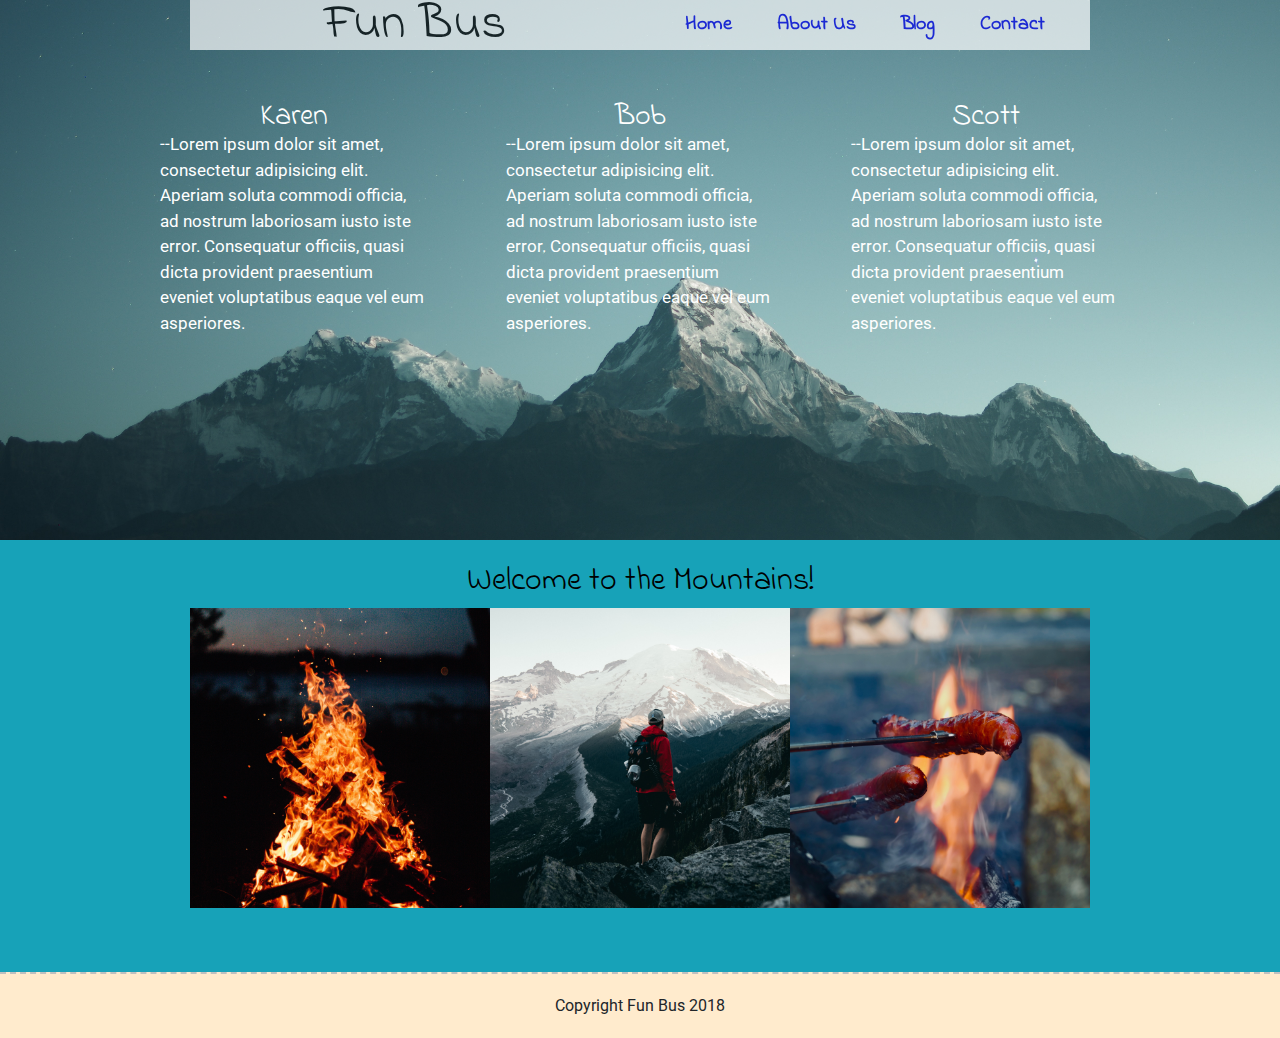
<file: mountain.html>
<!doctype html>

<html lang="en">
<head>
  <meta charset="utf-8">
  <meta name="viewport" content="width=device-width, initial-scale=1">

  <title>Fun Bus Travel Agency - Solution</title>

  <link href="https://fonts.googleapis.com/css?family=Indie+Flower|Roboto" rel="stylesheet">
  <link href="css/index.css" rel="stylesheet">

  <!--[if lt IE 9]>
    <script src="https://cdnjs.cloudflare.com/ajax/libs/html5shiv/3.7.3/html5shiv.js"></script>
  <![endif]-->
</head>

<body class="mtn">
    <section class="bg_img">
        <div class="center">
            <div class="title">
                <h1>Fun Bus</h1>
            </div>
            <nav>
                <a href="index.html" target="_blank">Home</a>
                <a href="#">About Us</a>
                <a href="#">Blog</a>
                <a href="#">Contact</a>
            </nav>
        </div>
        <section class="review_box">
            <div class="review">
                <h3>Karen</h3>
                <p>--Lorem ipsum dolor sit amet, consectetur adipisicing elit. Aperiam soluta commodi officia, ad nostrum laboriosam iusto iste error. Consequatur officiis, quasi dicta provident praesentium eveniet voluptatibus eaque vel eum asperiores.</p>
            </div>
            <div class="review">
                <h3>Bob</h3>
                <p>--Lorem ipsum dolor sit amet, consectetur adipisicing elit. Aperiam soluta commodi officia, ad nostrum laboriosam iusto iste error. Consequatur officiis, quasi dicta provident praesentium eveniet voluptatibus eaque vel eum asperiores.</p>
            </div>
            <div class="review">
                <h3>Scott</h3>
                <p>--Lorem ipsum dolor sit amet, consectetur adipisicing elit. Aperiam soluta commodi officia, ad nostrum laboriosam iusto iste error. Consequatur officiis, quasi dicta provident praesentium eveniet voluptatibus eaque vel eum asperiores.</p>
            </div>
        </section>
    </section>
    <section class="mtn-container">
        <header>
                <h2>Welcome to the Mountains!</h2>
        </header>
        <section class="pics">
            <div class="img1">

            </div>
            <div class="img2">

            </div>
            <div class="img3">

            </div>
        </section>
    </section>
    <footer class="footer">
        <p>Copyright Fun Bus 2018</p>
    </footer>
</body>
</html>
</file>
<file: css/index.css>
/* http://meyerweb.com/eric/tools/css/reset/ 
   v2.0 | 20110126
   License: none (public domain)
*/
html,
body,
div,
span,
applet,
object,
iframe,
h1,
h2,
h3,
h4,
h5,
h6,
p,
blockquote,
pre,
a,
abbr,
acronym,
address,
big,
cite,
code,
del,
dfn,
em,
img,
ins,
kbd,
q,
s,
samp,
small,
strike,
strong,
sub,
sup,
tt,
var,
b,
u,
i,
center,
dl,
dt,
dd,
ol,
ul,
li,
fieldset,
form,
label,
legend,
table,
caption,
tbody,
tfoot,
thead,
tr,
th,
td,
article,
aside,
canvas,
details,
embed,
figure,
figcaption,
footer,
header,
hgroup,
menu,
nav,
output,
ruby,
section,
summary,
time,
mark,
audio,
video {
  margin: 0;
  padding: 0;
  border: 0;
  font-size: 100%;
  font: inherit;
  vertical-align: baseline;
}
/* HTML5 display-role reset for older browsers */
article,
aside,
details,
figcaption,
figure,
footer,
header,
hgroup,
menu,
nav,
section {
  display: block;
}
body {
  line-height: 1;
}
ol,
ul {
  list-style: none;
}
blockquote,
q {
  quotes: none;
}
blockquote:before,
blockquote:after,
q:before,
q:after {
  content: '';
  content: none;
}
table {
  border-collapse: collapse;
  border-spacing: 0;
}
* {
  box-sizing: border-box;
}
html {
  font-size: 62.5%;
}
html,
body {
  font-family: 'Roboto', sans-serif;
}
h1,
h2,
h3,
h4,
h5 {
  font-family: 'Indie Flower', cursive;
}
h1 {
  font-size: 5rem;
}
h2 {
  font-size: 3.2rem;
  padding-bottom: 10px;
}
h4 {
  font-size: 2.5rem;
  padding-bottom: 10px;
}
p {
  line-height: 1.5;
  font-size: 1.6rem;
  padding-bottom: 10px;
}
img {
  max-width: 100%;
  height: auto;
}
.container {
  max-width: 800px;
  width: 100%;
  margin: 0 auto;
}
@media (max-width: 850px) {
  .container {
    width: 80%;
  }
}
@media (max-width: 500px) {
  .container {
    width: 90%;
  }
}
.navigation {
  width: 100%;
  padding: 3% 0;
  border-bottom: 2px dashed #C0C0C0;
  display: flex;
  flex-flow: row wrap;
  justify-content: center;
  align-items: center;
}
.navigation .center {
  width: 800px;
  display: flex;
  flex-flow: row wrap;
  justify-content: space-evenly;
  align-items: center;
}
@media (max-width: 500px) {
  .navigation .center {
    display: flex;
    flex-flow: column wrap;
    justify-content: center;
    align-items: center;
  }
}
.navigation .center .heading {
  display: flex;
  flex-flow: row wrap;
  justify-content: center;
  align-items: center;
}
@media (max-width: 500px) {
  .navigation .center .heading {
    width: 100%;
    display: flex;
    flex-flow: row wrap;
    justify-content: center;
    align-items: center;
  }
}
.navigation .center .links {
  min-width: 50%;
  display: flex;
  flex-flow: row wrap;
  justify-content: flex-left;
  align-items: center;
}
@media (max-width: 500px) {
  .navigation .center .links {
    width: 100%;
  }
}
.navigation .center .links a {
  color: #212529;
  font-size: 2rem;
  margin: 0 auto;
  text-decoration: none;
}
.navigation .center .links a:hover {
  -webkit-transform: scale(1.6);
  -ms-transform: scale(1.6);
  transform: scale(1.6);
  color: #17A2B8;
}
.footer {
  width: 100%;
  border-top: 2px dashed silver;
  background: #FFEBCD;
}
.footer p {
  text-align: center;
  color: #212529;
  font-size: 1.6rem;
  padding: 20px;
}
.home .header {
  border-bottom: 2px dashed #C0C0C0;
}
.home .header h2 {
  margin-top: 2%;
}
.home .content-section {
  margin: 30px 0;
  display: flex;
  flex-wrap: wrap;
  justify-content: space-between;
}
@media (max-width: 850px) {
  .home .content-section {
    display: flex;
    flex-flow: row-reverse wrap;
    justify-content: space-between;
    align-items: center;
  }
}
@media (max-width: 500px) {
  .home .content-section {
    display: flex;
    flex-flow: column wrap;
    justify-content: center;
    align-items: center;
  }
}
.home .content-section .text-content {
  width: 48%;
  padding-right: 1%;
}
@media (max-width: 850px) {
  .home .content-section .text-content {
    width: 100%;
    margin-top: 2%;
  }
}
@media (max-width: 500px) {
  .home .content-section .text-content {
    width: 100%;
  }
}
.home .content-section .img-content {
  width: 48%;
  padding-left: 1%;
}
@media (max-width: 850px) {
  .home .content-section .img-content {
    display: flex;
    flex-flow: row-reverse wrap;
    justify-content: center;
    align-items: center;
    width: 100%;
  }
}
@media (max-width: 500px) {
  .home .content-section .img-content {
    width: 100%;
  }
}
.home .content-section .img-content img {
  border-radius: 10px;
}
.home .inverse-content {
  padding-bottom: 30px;
  border-bottom: 2px dashed #C0C0C0;
}
@media (max-width: 850px) {
  .home .inverse-content {
    flex-direction: row-reverse;
  }
}
@media (max-width: 500px) {
  .home .inverse-content {
    flex-direction: column-reverse;
  }
}
.home .inverse-content .text-content {
  padding-left: 1%;
  padding-right: 0;
}
.home .inverse-content .img-content {
  padding-right: 1%;
  padding-left: 0;
}
.home .content-destination {
  width: 75%;
  margin: 0 auto 30px;
}
@media (max-width: 500px) {
  .home .content-destination {
    width: 100%;
  }
}
.home .content-destination img {
  border-radius: 10px;
}
.home .content-pick {
  padding-top: 30px;
  border-top: 2px dashed #C0C0C0;
  display: flex;
  justify-content: space-between;
}
@media (max-width: 850px) {
  .home .content-pick {
    display: flex;
    flex-flow: column wrap;
    justify-content: center;
    align-items: center;
  }
}
@media (max-width: 500px) {
  .home .content-pick {
    flex-flow: column wrap;
    align-items: center;
  }
}
.home .content-pick .destination {
  width: 30%;
  margin-bottom: 30px;
}
@media (max-width: 850px) {
  .home .content-pick .destination {
    width: 90%;
  }
}
@media (max-width: 500px) {
  .home .content-pick .destination {
    width: 80%;
  }
}
.home .content-pick .destination .btn {
  display: flex;
  flex-flow: row wrap;
  justify-content: center;
  align-items: center;
  background-color: #17A2B8;
  cursor: pointer;
  width: 100%;
  height: 45px;
  font-size: 2rem;
  border-radius: 10px;
  color: white;
  transition: 500ms;
}
.home .content-pick .destination .btn:hover {
  background-color: #7adeee;
  color: #191919;
}
.home .content-pick .destination .btn:hover a:link {
  color: #191919;
}
.home .content-pick .destination .btn:hover a:visited {
  color: #191919;
}
.home .content-pick .destination .btn a:link {
  color: white;
}
.home .content-pick .destination .btn a:visited {
  color: white;
}
.home .content-pick .destination .btn a:link {
  text-decoration: none;
}
.home .sign_up {
  width: 100%;
  font-family: 'Indie Flower', cursive;
  font-size: 2rem;
  color: #212529;
  line-height: 2;
  font-weight: 800;
  display: grid;
  grid-template-columns: 20% 20% 20% 20% 20%;
  grid-template-rows: 20% 20% 20% 20% 20%;
}
.home .sign_up .one {
  grid-column-start: 1;
}
.home .sign_up .two {
  grid-column-start: 3;
  grid-column-end: 5;
}
.home .sign_up .three {
  grid-column-start: 5;
}
.home .sign_up .four {
  grid-row-start: 2;
  grid-row-end: 4;
  grid-column-start: 1;
}
.home .sign_up .five {
  grid-row-start: 2;
  grid-row-end: 4;
  grid-column-start: 2;
}
.home .sign_up .six {
  grid-row-start: 2;
  grid-row-end: 4;
  grid-column-start: 3;
}
.home .sign_up .seven {
  grid-row-start: 2;
  grid-row-end: 4;
  grid-column-start: 4;
}
.home .sign_up .eight {
  grid-row-start: 4;
  grid-row-end: 5;
  grid-column-start: 2;
  grid-column-end: 4;
}
.home .sign_up .eight h3 {
  text-align: center;
}
@media (max-width: 850px) {
  .home .sign_up .eight h3 {
    text-align: left;
  }
}
.home .sign_up .nine {
  grid-row-start: 5;
  grid-column-start: 5;
}
.home .sign_up .nine button {
  display: flex;
  flex-flow: row wrap;
  justify-content: center;
  align-items: center;
  background-color: #17A2B8;
  cursor: pointer;
  width: 15rem;
  height: 45px;
  font-size: 2rem;
  border-radius: 10px;
  color: #212529;
  transition: 500ms;
}
.home .sign_up .nine button:hover {
  color: white;
  background-color: #4cd3e9;
}
@media (max-width: 850px) {
  .home .sign_up {
    display: flex;
    flex-flow: column wrap;
    justify-content: stretch;
    align-items: center;
  }
}
.mtn {
  background-color: #212529;
}
.bg_img {
  display: flex;
  flex-flow: row wrap;
  justify-content: center;
  align-items: flex-start;
  width: 100%;
  height: 60vh;
  background-image: url("../img/mountain.jpg");
  background-size: cover;
  background-repeat: no-repeat;
  background-position: center;
}
.bg_img .center {
  background: white;
  width: 100%;
  max-width: 900px;
  opacity: 0.7;
  z-index: 1;
  display: flex;
  flex-flow: row wrap;
  justify-content: space-between;
  align-items: center;
  position: fixed;
}
.bg_img .center .title {
  display: flex;
  flex-flow: row wrap;
  justify-content: center;
  align-items: center;
  width: 50%;
}
.bg_img .center nav {
  display: flex;
  flex-flow: row wrap;
  justify-content: space-evenly;
  align-items: center;
  width: 50%;
  font-family: 'Indie Flower', cursive;
  font-size: 2rem;
  color: #212529;
  line-height: 1;
}
.bg_img .center nav a {
  text-decoration: none;
  font-weight: 800;
}
.bg_img .review_box {
  display: flex;
  flex-flow: row wrap;
  justify-content: center;
  align-items: center;
  margin-top: 5%;
}
@media (max-width: 850px) {
  .bg_img .review_box {
    flex-direction: column;
    margin-top: 8%;
  }
}
.bg_img .review_box .review {
  color: white;
  width: 25%;
  margin: 1%;
  padding: 2%;
  display: flex;
  flex-flow: row wrap;
  justify-content: center;
  align-items: center;
}
@media (max-width: 850px) {
  .bg_img .review_box .review {
    width: 80%;
    height: 30%;
  }
}
.bg_img .review_box .review h3 {
  font-size: 3rem;
}
.bg_img .review_box .review p {
  font-size: 1.7rem;
}
@media (max-width: 500px) {
  .bg_img .review_box .review p {
    font-size: 1.3rem;
  }
}
.mtn-container {
  background-color: #17A2B8;
  display: flex;
  flex-flow: column wrap;
  justify-content: center;
  align-items: center;
  width: 100%;
}
.mtn-container header {
  margin-top: 2%;
  text-align: center;
  max-width: 900px;
  width: 100%;
}
.mtn-container .pics {
  width: 100%;
  max-width: 900px;
  margin-bottom: 5%;
  display: flex;
  flex-flow: row wrap;
  justify-content: center;
  align-items: center;
}
.mtn-container .pics .img1 {
  width: 33.33333333%;
  background-image: url("../img/fire.jpg");
  padding: 150px;
  background-size: cover;
  background-repeat: no-repeat;
  background-position: center bottom;
}
.mtn-container .pics .img2 {
  width: 33.33333333%;
  background-image: url("../img/hike.jpg");
  padding: 150px;
  background-size: cover;
  background-repeat: no-repeat;
}
.mtn-container .pics .img3 {
  width: 33.33333333%;
  background-image: url("../img/cookout.jpg");
  padding: 150px;
  background-size: cover;
  background-position: center;
  background-repeat: no-repeat;
}
</file>
